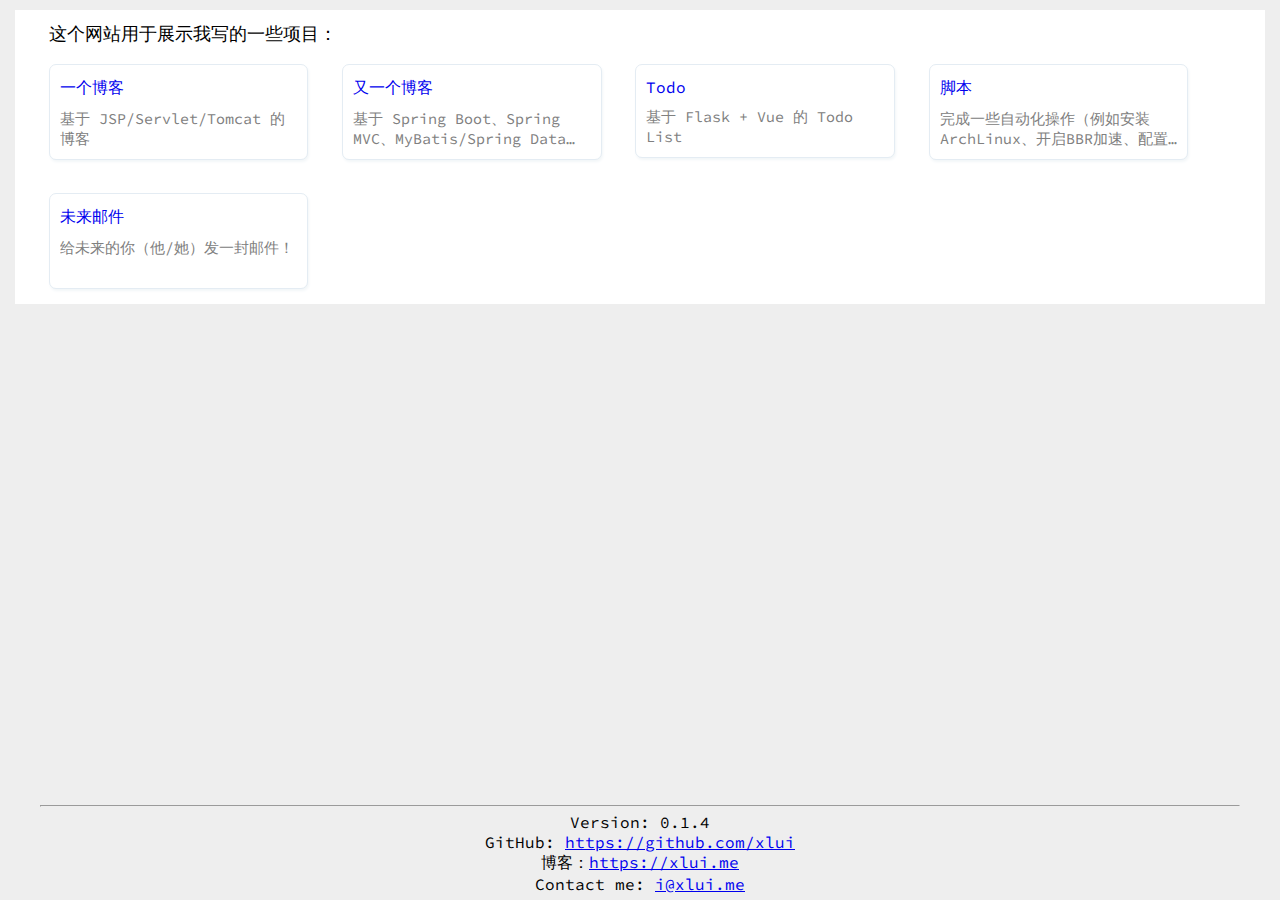
<file: website/index.html>
<!doctype html>
<html>

<head>
    <meta http-equiv="Content-Type" content="text/html;charset=UTF-8">
    <title>xlui's applications</title>
    <link href="https://fonts.googleapis.com/css?family=Source+Code+Pro" rel="stylesheet">
    <link rel="stylesheet" href="main.css" type="text/css"/>
    <link rel="apple-touch-icon" sizes="180x180" href="https://xlui.me/images/favicon.ico">
    <link rel="icon" type="image/png" sizes="32x32" href="https://xlui.me/images/favicon.ico">
    <link rel="icon" type="image/png" sizes="16x16" href="https://xlui.me/images/favicon.ico">
    <link rel="mask-icon" href="https://xlui.me/images/favicon.ico" color="#222">
</head>

<body>
<div class="main">
    <div class="box">
        <div class="title">
            <div>这个网站用于展示我写的一些项目：</div>
        </div>
        <div class="content">
            <a href="https://java.xlui.app" target="_blank" title="基于 JSP/Servlet/Tomcat 的博客">
                <div class="project">
                    <div class="title">一个博客</div>
                    <div class="desc">基于 JSP/Servlet/Tomcat 的博客</div>
                </div>
            </a>
            <a href="https://eros.xlui.app" target="_blank"
               title="基于 Spring Boot、Spring MVC、MyBatis/Spring Data JPA 的博客">
                <div class="project">
                    <div class="title">又一个博客</div>
                    <div class="desc">基于 Spring Boot、Spring MVC、MyBatis/Spring Data JPA 的博客</div>
                </div>
            </a>
            <a href="https://todo.xlui.app" target="_blank" title="基于 Flask + Vue 的 Todo List">
                <div class="project">
                    <div class="title">Todo</div>
                    <div class="desc">基于 Flask + Vue 的 Todo List</div>
                </div>
            </a>
            <a href="https://sh.xlui.app" target="_blank" title="完成一些自动化操作（例如安装ArchLinux、开启BBR加速、配置 vimrc）的脚本">
                <div class="project">
                    <div class="title">脚本</div>
                    <div class="desc">完成一些自动化操作（例如安装ArchLinux、开启BBR加速、配置 vimrc）的脚本</div>
                </div>
            </a>
            <a href="https://future.xlui.app" target="_blank" title="给未来的你（他/她）发一封邮件！">
                <div class="project">
                    <div class="title">未来邮件</div>
                    <div class="desc">给未来的你（他/她）发一封邮件！</div>
                </div>
            </a>
        </div>
    </div>
</div>
<footer>
        <hr>
        Version: 0.1.4
        <br>
        GitHub: <a href="https://github.com/xlui" target="_blank">https://github.com/xlui</a>
        <br/>
        博客：<a href="https://xlui.me" target="_blank">https://xlui.me</a>
        <br/>
        Contact me: <a href="mailto:i@xlui.me">i@xlui.me</a>
</footer>
</body>

</html>
</file>
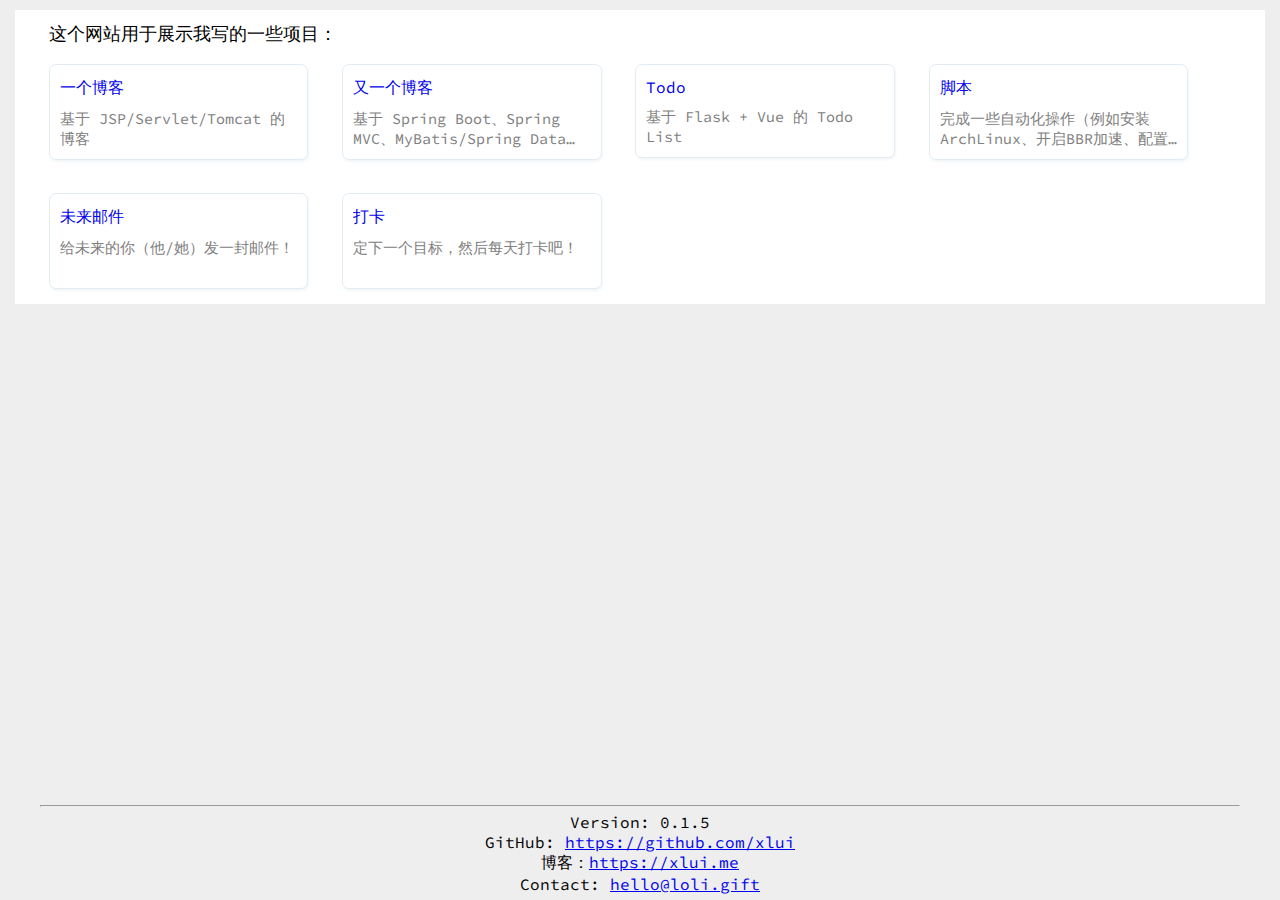
<file: xlui.app/index.html>
<!doctype html>
<html>

<head>
    <meta http-equiv="Content-Type" content="text/html;charset=UTF-8">
    <title>xlui's applications</title>
    <link href="https://fonts.googleapis.com/css?family=Source+Code+Pro" rel="stylesheet">
    <link rel="stylesheet" href="main.css" type="text/css"/>
    <link rel="apple-touch-icon" sizes="180x180" href="https://xlui.me/images/favicon.ico">
    <link rel="icon" type="image/png" sizes="32x32" href="https://xlui.me/images/favicon.ico">
    <link rel="icon" type="image/png" sizes="16x16" href="https://xlui.me/images/favicon.ico">
    <link rel="mask-icon" href="https://xlui.me/images/favicon.ico" color="#222">
</head>

<body>
<div class="main">
    <div class="box">
        <div class="title">
            <div>这个网站用于展示我写的一些项目：</div>
        </div>
        <div class="content">
            <a href="https://github.com/xlui/Servlet-Jsp-Blog" target="_blank" title="基于 JSP/Servlet/Tomcat 的博客">
                <div class="project">
                    <div class="title">一个博客</div>
                    <div class="desc">基于 JSP/Servlet/Tomcat 的博客</div>
                </div>
            </a>
            <a href="https://github.com/xlui/Eros" target="_blank"
               title="基于 Spring Boot、Spring MVC、MyBatis/Spring Data JPA 的博客">
                <div class="project">
                    <div class="title">又一个博客</div>
                    <div class="desc">基于 Spring Boot、Spring MVC、MyBatis/Spring Data JPA 的博客</div>
                </div>
            </a>
            <a href="https://todo.xlui.app" target="_blank" title="基于 Flask + Vue 的 Todo List">
                <div class="project">
                    <div class="title">Todo</div>
                    <div class="desc">基于 Flask + Vue 的 Todo List</div>
                </div>
            </a>
            <a href="https://sh.xlui.app" target="_blank" title="完成一些自动化操作（例如安装ArchLinux、开启BBR加速、配置 vimrc）的脚本">
                <div class="project">
                    <div class="title">脚本</div>
                    <div class="desc">完成一些自动化操作（例如安装ArchLinux、开启BBR加速、配置 vimrc）的脚本</div>
                </div>
            </a>
            <a href="https://future.xlui.app" target="_blank" title="给未来的你（他/她）发一封邮件！">
                <div class="project">
                    <div class="title">未来邮件</div>
                    <div class="desc">给未来的你（他/她）发一封邮件！</div>
                </div>
            </a>
			<a href="https://target.xlui.app" target="_blank" title="从今天开始打卡吧！">
				<div class="project">
					<div class="title">打卡</div>
					<div class="desc">定下一个目标，然后每天打卡吧！</div>
				</div>
			</a>
        </div>
    </div>
</div>
<footer>
        <hr>
        Version: 0.1.5
        <br>
        GitHub: <a href="https://github.com/xlui" target="_blank">https://github.com/xlui</a>
        <br/>
        博客：<a href="https://xlui.me" target="_blank">https://xlui.me</a>
        <br/>
        Contact: <a href="mailto:hello@loli.gift">hello@loli.gift</a>
</footer>
</body>

</html>
</file>
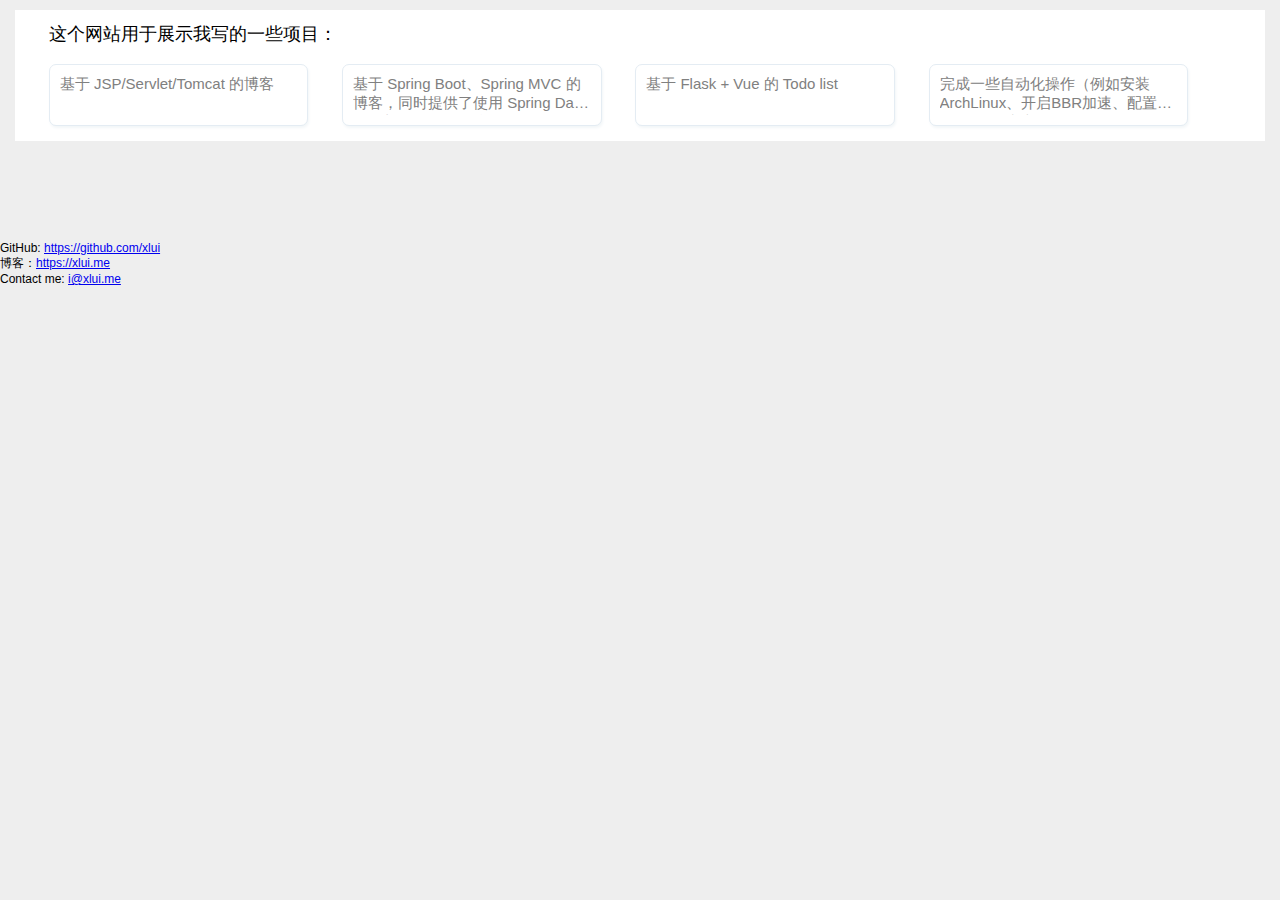
<file: website/xlui.app.html>
<html>

<head>
  <meta http-equiv="Content-Type" content="text/html;charset=UTF-8">
  <title>xlui's applications</title>
  <link rel="stylesheet" href="main.css" type="text/css" />
</head>

<body>
  <div class="main">
    <div class="box">
      <div class="title">
        <div>这个网站用于展示我写的一些项目：</div>
      </div>
      <div>
        <a target="_blank" href="https://java.xlui.app">
          <div class="project">
            <div class="desc">基于 JSP/Servlet/Tomcat 的博客</div>
          </div>
        </a>
        <a href="https://eros.xlui.app" target="_blank">
          <div class="project">
            <div class="desc">
              基于 Spring Boot、Spring MVC 的博客，同时提供了使用 Spring Data JPA 与 MyBatis 两个 ORM 操作数据库的版本
            </div>
          </div>
        </a>
        <a href="https://todo.xlui.app" target="_blank">
          <div class="project">
            <div class="desc">
              基于 Flask + Vue 的 Todo list
            </div>
          </div>
        </a>
        <a href="https://sh.xlui.app" target="_blank">
          <div class="project">
            <div class="desc">
              完成一些自动化操作（例如安装ArchLinux、开启BBR加速、配置 vimrc）的脚本
            </div>
          </div>
        </a>
      </div>
    </div>
    <div class="footer">
      GitHub: <a href="https://github.com/xlui" target="_blank">https://github.com/xlui</a>
      <br/>
        博客：<a href="https://xlui.me" target="_blank">https://xlui.me</a>
      <br/>
        Contact me: <a href="mailto:i@xlui.me">i@xlui.me</a>
    </div>
  </div>
</body>

</html>
</file>
<file: website/main.css>
html, body, aside, div, p, nav, a,
i, ul, li, section, img, footer, hr {
    padding: 0;
    margin: 0;
}

html {
    font-family: "source code pro", consolas, "Microsoft YaHei", "hiragino sans gb", "wenquanyi micro hei", sans-serif;
    height: 100%;
}

body {
    overflow: auto;
    margin: 0 auto;
    height: 100%;
    width: 100%;
    font-size: 12px;
    padding: 0;
    background-color: #eee;
}

hr {
    margin: 5px 40px;
}

footer {
    margin-top: -100px;
    height: 90px;
    font-size: 16px;
    text-align: center;
}

.main {
    min-height: 100%;
    overflow: inherit;
    position: relative;
}

.main .box {
    margin: 10px 15px 0 15px;
    padding-bottom: 100px;
    background: #fff;
    background-clip: content-box;
    overflow: auto;
}

.main .box > .title {
    padding: 12px 0 0 2.7%;
    font-size: 18px
}

.main .box .project {
    width: 19%;
    min-width: 200px;
    max-width: 300px;
    border: 1px solid #e4ecf3;
    box-shadow: 1px 2px 3px #f2f6f8;
    border-radius: 7px;
    background: #fff;
    padding: 10px;
    margin: 18px 0 15px 2.7%;
    float: left;
    overflow: hidden;
    transition: all .3s
}

.main .box .project:hover {
    transform: translateY(-5px)
}

.main .box .project .title {
    font-size: 16px;
    /* margin: 2px 0 10px 0; */
    margin-top: 2px;
    margin-bottom: 10px;
    overflow: hidden;
    white-space: nowrap;
    text-overflow: ellipsis;
}

.main .box .project .desc {
    color: gray;
    font-size: 15px;
    /* padding-top: 10px; */
    height: 40px;
    overflow: hidden;
    text-overflow: ellipsis;
    display: -webkit-box;
    -webkit-line-clamp: 2;
    -webkit-box-orient: vertical
}
</file>
<file: xlui.app/main.css>
html, body, aside, div, p, nav, a,
i, ul, li, section, img, footer, hr {
    padding: 0;
    margin: 0;
}

html {
    font-family: "source code pro", consolas, "Microsoft YaHei", "hiragino sans gb", "wenquanyi micro hei", sans-serif;
    height: 100%;
}

body {
    overflow: auto;
    margin: 0 auto;
    height: 100%;
    width: 100%;
    font-size: 12px;
    padding: 0;
    background-color: #eee;
}

hr {
    margin: 5px 40px;
}

footer {
    margin-top: -100px;
    height: 90px;
    font-size: 16px;
    text-align: center;
}

.main {
    min-height: 100%;
    overflow: inherit;
    position: relative;
}

.main .box {
    margin: 10px 15px 0 15px;
    padding-bottom: 100px;
    background: #fff;
    background-clip: content-box;
    overflow: auto;
}

.main .box > .title {
    padding: 12px 0 0 2.7%;
    font-size: 18px
}

.main .box .project {
    width: 19%;
    min-width: 200px;
    max-width: 300px;
    border: 1px solid #e4ecf3;
    box-shadow: 1px 2px 3px #f2f6f8;
    border-radius: 7px;
    background: #fff;
    padding: 10px;
    margin: 18px 0 15px 2.7%;
    float: left;
    overflow: hidden;
    transition: all .3s
}

.main .box .project:hover {
    transform: translateY(-5px)
}

.main .box .project .title {
    font-size: 16px;
    /* margin: 2px 0 10px 0; */
    margin-top: 2px;
    margin-bottom: 10px;
    overflow: hidden;
    white-space: nowrap;
    text-overflow: ellipsis;
}

.main .box .project .desc {
    color: gray;
    font-size: 15px;
    /* padding-top: 10px; */
    height: 40px;
    overflow: hidden;
    text-overflow: ellipsis;
    display: -webkit-box;
    -webkit-line-clamp: 2;
    -webkit-box-orient: vertical
}
</file>
